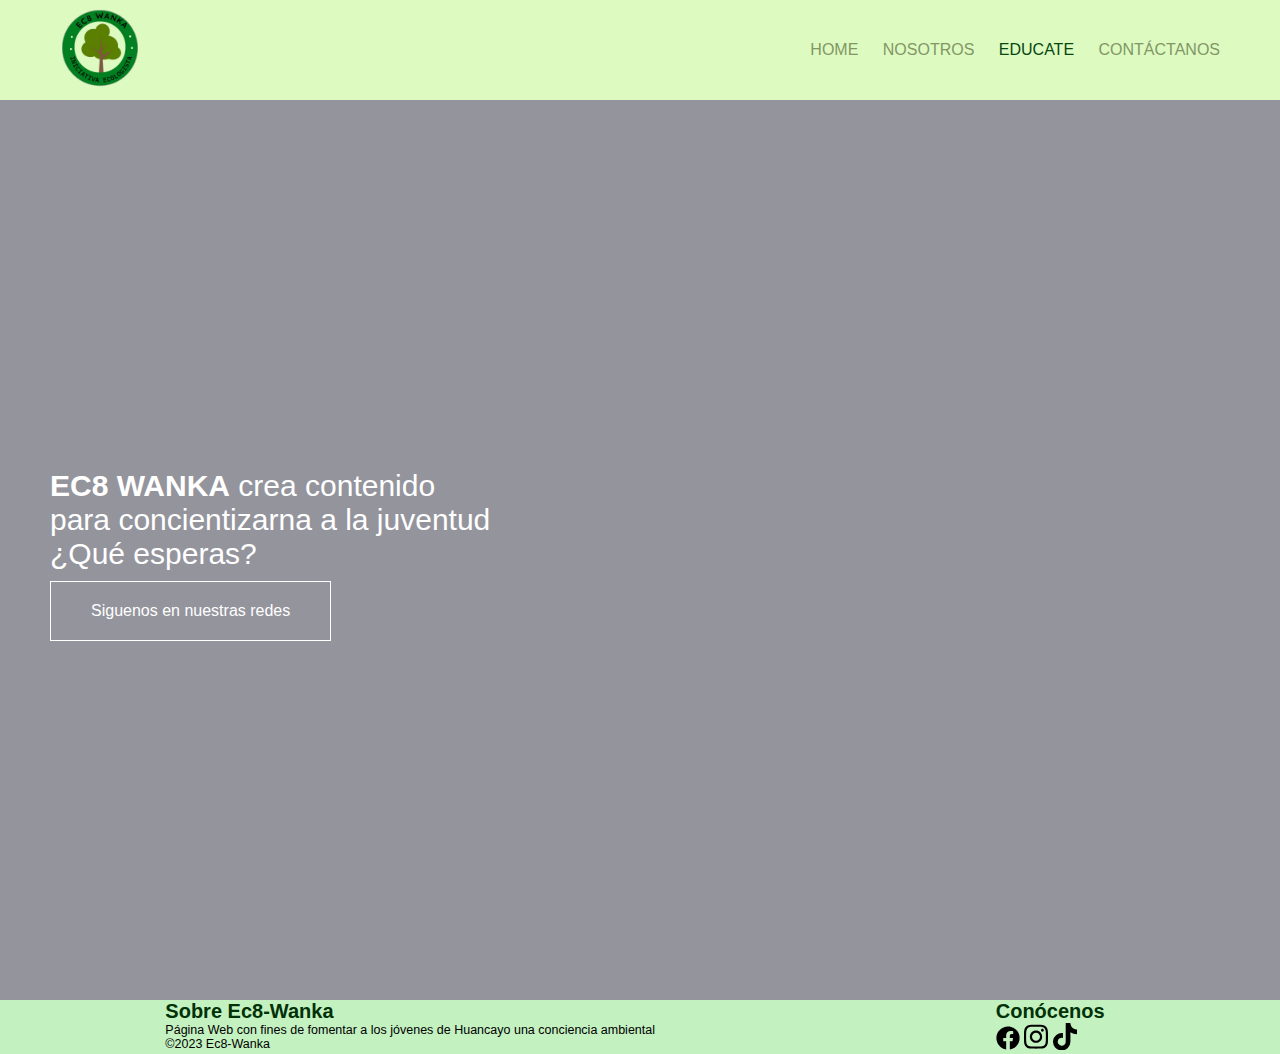
<file: Aprende_con_nosotros.html>
<!DOCTYPE html>
<html lang="en">
<head>
    <meta charset="UTF-8">
    <meta http-equiv="X-UA-Compatible" content="IE=edge">
    <meta name="viewport" content="width=device-width, initial-scale=1.0">
    <title>Educate</title>
    <link rel="stylesheet" href="CSS/Style_Aprende_con_nosotros.css">
    <link rel="shortcut icon" href="Imagenes/logo_ec8_wanka.png" type="png">
</head>
<body>
    <!--Cabecera de la página web-->
    <header>
        <h2 class="contenedor-top-logo__h2">
            <a href="index.html">
                <img src="Imagenes/logo_ec8_wanka.png" width="100px" alt="Logo-cargando">
            </a>
        </h2>

        <input type="checkbox" name="check" id="check">
        <label for="check" class="contenedor-top__input-mostrar-menu">
            &#8801
        </label>

        <nav class="contenedor-top__nav-menu">
            <a id="contenedor_top__a1" href="index.html">Home</a>
            <a id="contenedor_top__a2" href="Nosotros.html">Nosotros</a>
           
            <a id="contenedor_top__a4" href="Aprende_con_nosotros.html">Educate</a>
            
            <a id="contenedor_top__a6" href="Contactanos.html">Contáctanos</a>
            <label for="check" class="contenedor-top__input-esconder-menu">
                &#215
            </label>
        </nav>
    </header>  


    <section id="contenedor-banner-educate__section">
        <div class="contenedor-banner-educate__div">
            <h3><span>EC8 WANKA</span> crea contenido <br> para concientizarna a la juventud <br> ¿Qué esperas?</h3>
            <a href="https://linktr.ee/ec8_wanka" class="boton-salvemos-educate-el-planeta">Siguenos en nuestras redes</a>
        </div>
    </section>

     <!--Pie de la página web-->
     <footer>
        <div class="contenedor-pie-de-pagina">
            <div class="contenedor-pie-de-pagina__div">
                <h3>
                    <span>
                        Sobre Ec8-Wanka
                    </span>
                </h3>
                <p>Página Web con fines de fomentar a los jóvenes de Huancayo una conciencia ambiental
                    <br>
                    ©2023 Ec8-Wanka 
                </p>
            </div>

            <div class="contenedor-pie-de-pagina__div">
                <h3>
                    <span>
                        Conócenos
                    </span>
                </h3>
                <div class="contenedor-redes-sociales__div">
                    <a href="https://www.facebook.com/profile.php?id=100091709454693">
                        <svg width="24px" heigh="24px" xmlns="http://www.w3.org/2000/svg" viewBox="0 0 512 512"><!--! Font Awesome Pro 6.4.0 by @fontawesome - https://fontawesome.com License - https://fontawesome.com/license (Commercial License) Copyright 2023 Fonticons, Inc. --><path d="M504 256C504 119 393 8 256 8S8 119 8 256c0 123.78 90.69 226.38 209.25 245V327.69h-63V256h63v-54.64c0-62.15 37-96.48 93.67-96.48 27.14 0 55.52 4.84 55.52 4.84v61h-31.28c-30.8 0-40.41 19.12-40.41 38.73V256h68.78l-11 71.69h-57.78V501C413.31 482.38 504 379.78 504 256z"/></svg>
                    </a>
                    <a href="https://www.instagram.com/eco_wanka8/">
                        <svg width="24px" heigh="24px" xmlns="http://www.w3.org/2000/svg" viewBox="0 0 448 512"><!--! Font Awesome Pro 6.4.0 by @fontawesome - https://fontawesome.com License - https://fontawesome.com/license (Commercial License) Copyright 2023 Fonticons, Inc. --><path d="M224.1 141c-63.6 0-114.9 51.3-114.9 114.9s51.3 114.9 114.9 114.9S339 319.5 339 255.9 287.7 141 224.1 141zm0 189.6c-41.1 0-74.7-33.5-74.7-74.7s33.5-74.7 74.7-74.7 74.7 33.5 74.7 74.7-33.6 74.7-74.7 74.7zm146.4-194.3c0 14.9-12 26.8-26.8 26.8-14.9 0-26.8-12-26.8-26.8s12-26.8 26.8-26.8 26.8 12 26.8 26.8zm76.1 27.2c-1.7-35.9-9.9-67.7-36.2-93.9-26.2-26.2-58-34.4-93.9-36.2-37-2.1-147.9-2.1-184.9 0-35.8 1.7-67.6 9.9-93.9 36.1s-34.4 58-36.2 93.9c-2.1 37-2.1 147.9 0 184.9 1.7 35.9 9.9 67.7 36.2 93.9s58 34.4 93.9 36.2c37 2.1 147.9 2.1 184.9 0 35.9-1.7 67.7-9.9 93.9-36.2 26.2-26.2 34.4-58 36.2-93.9 2.1-37 2.1-147.8 0-184.8zM398.8 388c-7.8 19.6-22.9 34.7-42.6 42.6-29.5 11.7-99.5 9-132.1 9s-102.7 2.6-132.1-9c-19.6-7.8-34.7-22.9-42.6-42.6-11.7-29.5-9-99.5-9-132.1s-2.6-102.7 9-132.1c7.8-19.6 22.9-34.7 42.6-42.6 29.5-11.7 99.5-9 132.1-9s102.7-2.6 132.1 9c19.6 7.8 34.7 22.9 42.6 42.6 11.7 29.5 9 99.5 9 132.1s2.7 102.7-9 132.1z"/></svg>
                     </a>
                    <a href="https://www.tiktok.com/@joveneshuancayo?_t=8bpjBUDjA85&_r=1">
                        <svg width="24px" heigh="24px" xmlns="http://www.w3.org/2000/svg" viewBox="0 0 448 512"><!--! Font Awesome Pro 6.4.0 by @fontawesome - https://fontawesome.com License - https://fontawesome.com/license (Commercial License) Copyright 2023 Fonticons, Inc. --><path d="M448,209.91a210.06,210.06,0,0,1-122.77-39.25V349.38A162.55,162.55,0,1,1,185,188.31V278.2a74.62,74.62,0,1,0,52.23,71.18V0l88,0a121.18,121.18,0,0,0,1.86,22.17h0A122.18,122.18,0,0,0,381,102.39a121.43,121.43,0,0,0,67,20.14Z"/></svg>
                    </a>
                </div>
            </div>
        </div>    
    </footer> 
</body>
</html>
</file>
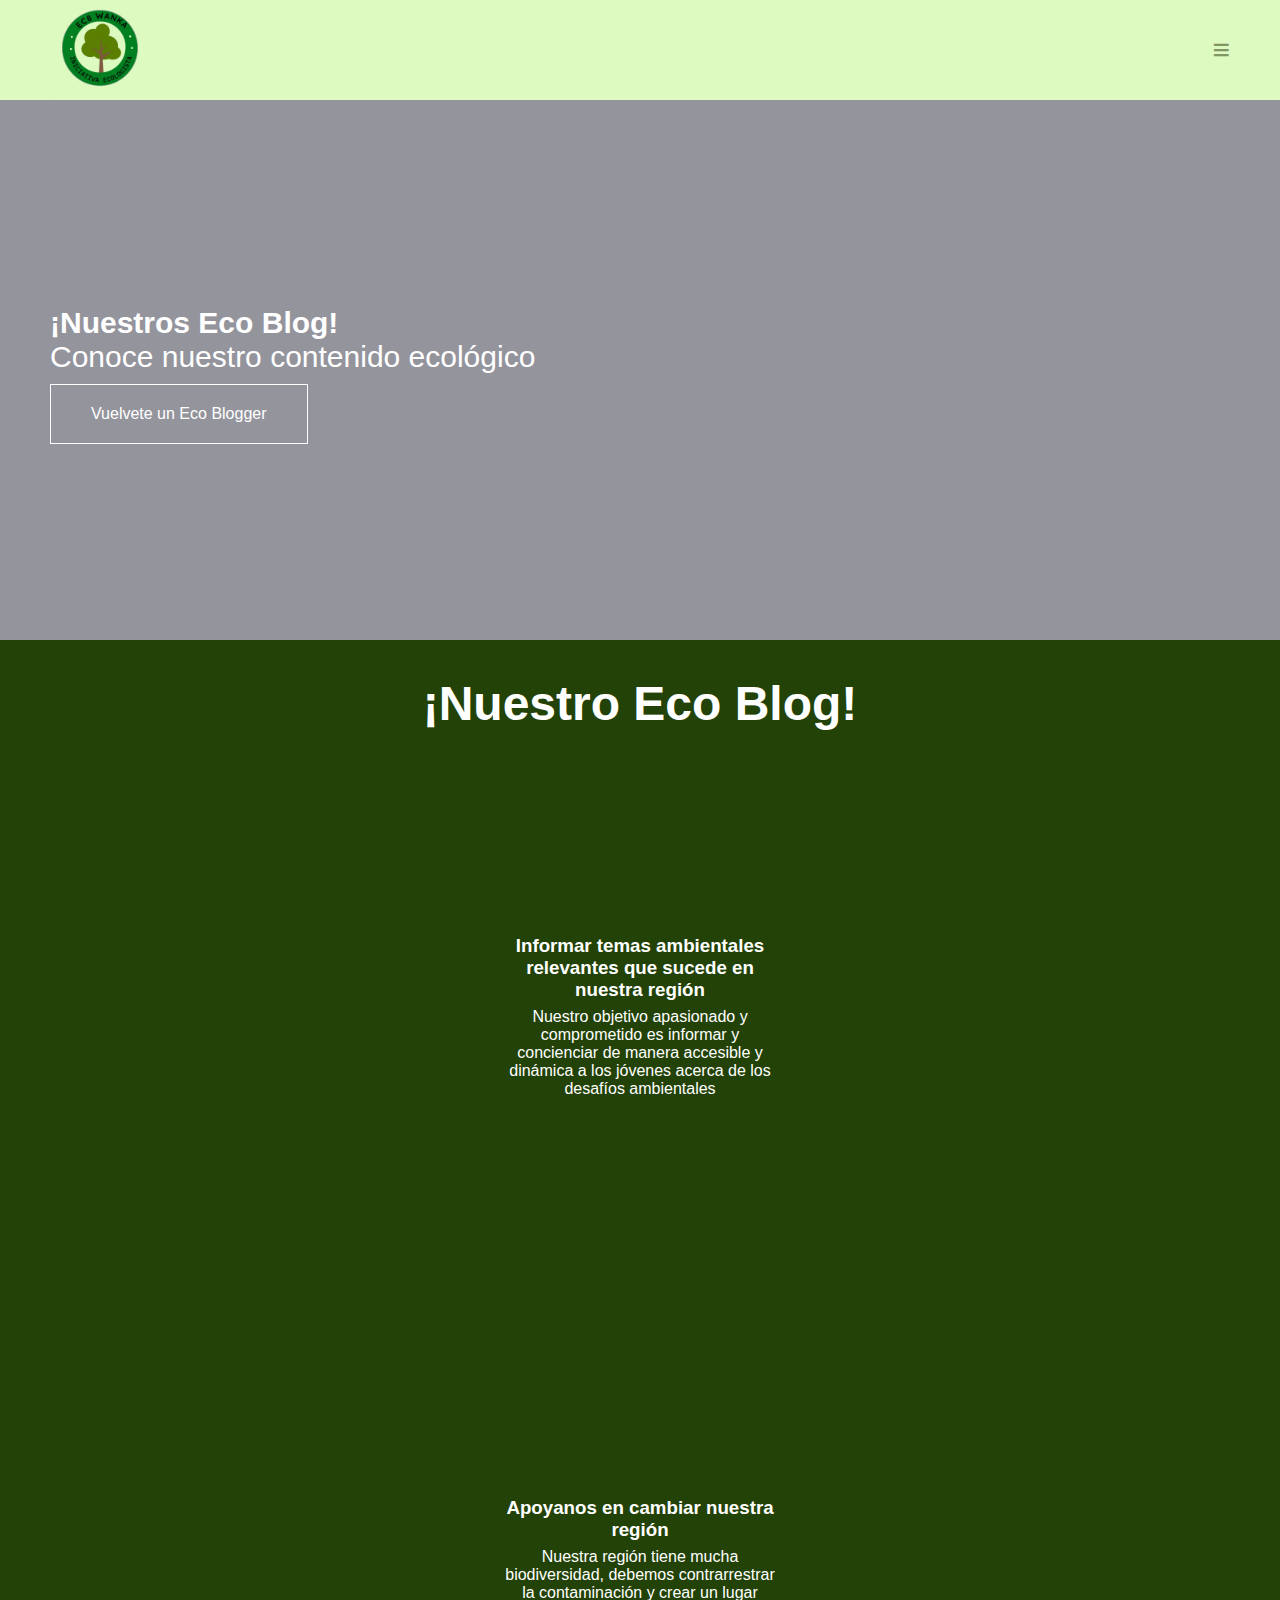
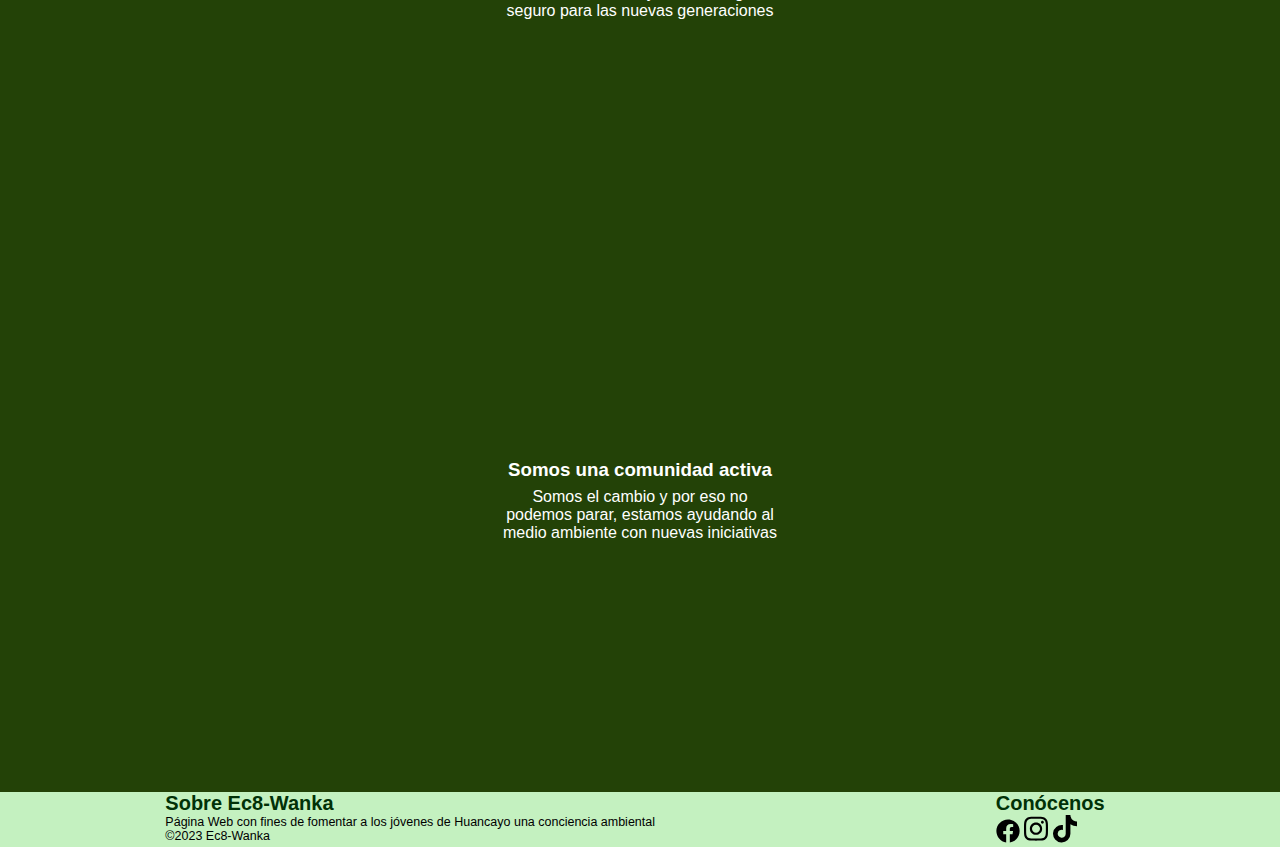
<file: Blog.html>
<!DOCTYPE html>
<html lang="en">
<head>
    <meta charset="UTF-8">
    <meta http-equiv="X-UA-Compatible" content="IE=edge">
    <meta name="viewport" content="width=device-width, initial-scale=1.0">
    <title>Blog</title>
    <link rel="stylesheet" href="CSS/Style_blog.css">
    <link rel="shortcut icon" href="Imagenes/logo_ec8_wanka.png" type="png">
</head>
<body>
    <!--Cabecera de la página web-->
    <header>
        <h2 class="contenedor-top-logo__h2">
            <a href="index.html">
                <img src="Imagenes/logo_ec8_wanka.png" width="100px" alt="Logo-cargando">
            </a>
        </h2>

        <input type="checkbox" name="check" id="check">
        <label for="check" class="contenedor-top__input-mostrar-menu">
            &#8801
        </label>

        <nav class="contenedor-top__nav-menu">
            <a id="contenedor_top__a1" href="index.html">Home</a>
            <a id="contenedor_top__a2" href="Nosotros.html">Nosotros</a>
            
            <a id="contenedor_top__a4" href="Aprende_con_nosotros.html">Educate</a>
            <a id="contenedor_top__a5" href="Blog.html">Blog</a>
            <a id="contenedor_top__a6" href="Contactanos.html">Contáctanos</a>
            <label for="check" class="contenedor-top__input-esconder-menu">
                &#215
            </label>
        </nav>
    </header>  
    

    <!--Cuerpo de la página web-->

    <section id="contenedor-blog__section">
        <div class="contenedor-blog__div">
            <h3><span>¡Nuestros Eco Blog!</span> <br> Conoce nuestro contenido ecológico</h3>
            <a href="https://ec8-wanka.blogspot.com/" class="boton-salvemos-blog-el-planeta">Vuelvete un Eco Blogger</a>
        </div>
    </section>
  
    <section id="contenedor-blog">
        <div class="contain-objetivos-blog__div">
            <h2>¡Nuestro Eco Blog!</h2>
            <div class="contenedor-objetivos-blog-general">
                <div class="contenedor-objetivos-blog__section-carta">
                    <h3>Informar temas ambientales relevantes que sucede en nuestra región</h3>
                    <p>Nuestro objetivo apasionado y comprometido es informar y concienciar de manera accesible y dinámica a los jóvenes acerca de los desafíos ambientales </p>
                    <br>
                    
                </div>
                <div class="contenedor-objetivos-blog__section-carta">
                    <h3>Apoyanos en cambiar nuestra región</h3>
                    <p>Nuestra región tiene mucha biodiversidad, debemos contrarrestrar la contaminación y crear un lugar seguro para las nuevas generaciones</p>
                    <br>
                    
                </div>
                <div class="contenedor-objetivos-blog__section-carta">
                    <h3>Somos una comunidad activa</h3>
                    <p>Somos el cambio y por eso no podemos parar, estamos ayudando al medio ambiente con nuevas iniciativas</p>
                    <br>
                    
                </div>
            </div>
        </div>
    </section>
    
     <!--Pie de la página web-->
     <footer>
        <div class="contenedor-pie-de-pagina">
            <div class="contenedor-pie-de-pagina__div">
                <h3>
                    <span>
                        Sobre Ec8-Wanka
                    </span>
                </h3>
                <p>Página Web con fines de fomentar a los jóvenes de Huancayo una conciencia ambiental
                    <br>
                    ©2023 Ec8-Wanka 
                </p>
            </div>

            <div class="contenedor-pie-de-pagina__div">
                <h3>
                    <span>
                        Conócenos
                    </span>
                </h3>
                <div class="contenedor-redes-sociales__div">
                    <a href="https://www.facebook.com/profile.php?id=100091709454693">
                        <svg width="24px" heigh="24px" xmlns="http://www.w3.org/2000/svg" viewBox="0 0 512 512"><!--! Font Awesome Pro 6.4.0 by @fontawesome - https://fontawesome.com License - https://fontawesome.com/license (Commercial License) Copyright 2023 Fonticons, Inc. --><path d="M504 256C504 119 393 8 256 8S8 119 8 256c0 123.78 90.69 226.38 209.25 245V327.69h-63V256h63v-54.64c0-62.15 37-96.48 93.67-96.48 27.14 0 55.52 4.84 55.52 4.84v61h-31.28c-30.8 0-40.41 19.12-40.41 38.73V256h68.78l-11 71.69h-57.78V501C413.31 482.38 504 379.78 504 256z"/></svg>
                    </a>
                    <a href="https://www.instagram.com/eco_wanka8/">
                        <svg width="24px" heigh="24px" xmlns="http://www.w3.org/2000/svg" viewBox="0 0 448 512"><!--! Font Awesome Pro 6.4.0 by @fontawesome - https://fontawesome.com License - https://fontawesome.com/license (Commercial License) Copyright 2023 Fonticons, Inc. --><path d="M224.1 141c-63.6 0-114.9 51.3-114.9 114.9s51.3 114.9 114.9 114.9S339 319.5 339 255.9 287.7 141 224.1 141zm0 189.6c-41.1 0-74.7-33.5-74.7-74.7s33.5-74.7 74.7-74.7 74.7 33.5 74.7 74.7-33.6 74.7-74.7 74.7zm146.4-194.3c0 14.9-12 26.8-26.8 26.8-14.9 0-26.8-12-26.8-26.8s12-26.8 26.8-26.8 26.8 12 26.8 26.8zm76.1 27.2c-1.7-35.9-9.9-67.7-36.2-93.9-26.2-26.2-58-34.4-93.9-36.2-37-2.1-147.9-2.1-184.9 0-35.8 1.7-67.6 9.9-93.9 36.1s-34.4 58-36.2 93.9c-2.1 37-2.1 147.9 0 184.9 1.7 35.9 9.9 67.7 36.2 93.9s58 34.4 93.9 36.2c37 2.1 147.9 2.1 184.9 0 35.9-1.7 67.7-9.9 93.9-36.2 26.2-26.2 34.4-58 36.2-93.9 2.1-37 2.1-147.8 0-184.8zM398.8 388c-7.8 19.6-22.9 34.7-42.6 42.6-29.5 11.7-99.5 9-132.1 9s-102.7 2.6-132.1-9c-19.6-7.8-34.7-22.9-42.6-42.6-11.7-29.5-9-99.5-9-132.1s-2.6-102.7 9-132.1c7.8-19.6 22.9-34.7 42.6-42.6 29.5-11.7 99.5-9 132.1-9s102.7-2.6 132.1 9c19.6 7.8 34.7 22.9 42.6 42.6 11.7 29.5 9 99.5 9 132.1s2.7 102.7-9 132.1z"/></svg>
                     </a>
                    <a href="https://www.tiktok.com/@joveneshuancayo?_t=8bpjBUDjA85&_r=1">
                        <svg width="24px" heigh="24px" xmlns="http://www.w3.org/2000/svg" viewBox="0 0 448 512"><!--! Font Awesome Pro 6.4.0 by @fontawesome - https://fontawesome.com License - https://fontawesome.com/license (Commercial License) Copyright 2023 Fonticons, Inc. --><path d="M448,209.91a210.06,210.06,0,0,1-122.77-39.25V349.38A162.55,162.55,0,1,1,185,188.31V278.2a74.62,74.62,0,1,0,52.23,71.18V0l88,0a121.18,121.18,0,0,0,1.86,22.17h0A122.18,122.18,0,0,0,381,102.39a121.43,121.43,0,0,0,67,20.14Z"/></svg>
                    </a>
                </div>
            </div>
        </div>    
    </footer> 
</body>
</html>
</file>
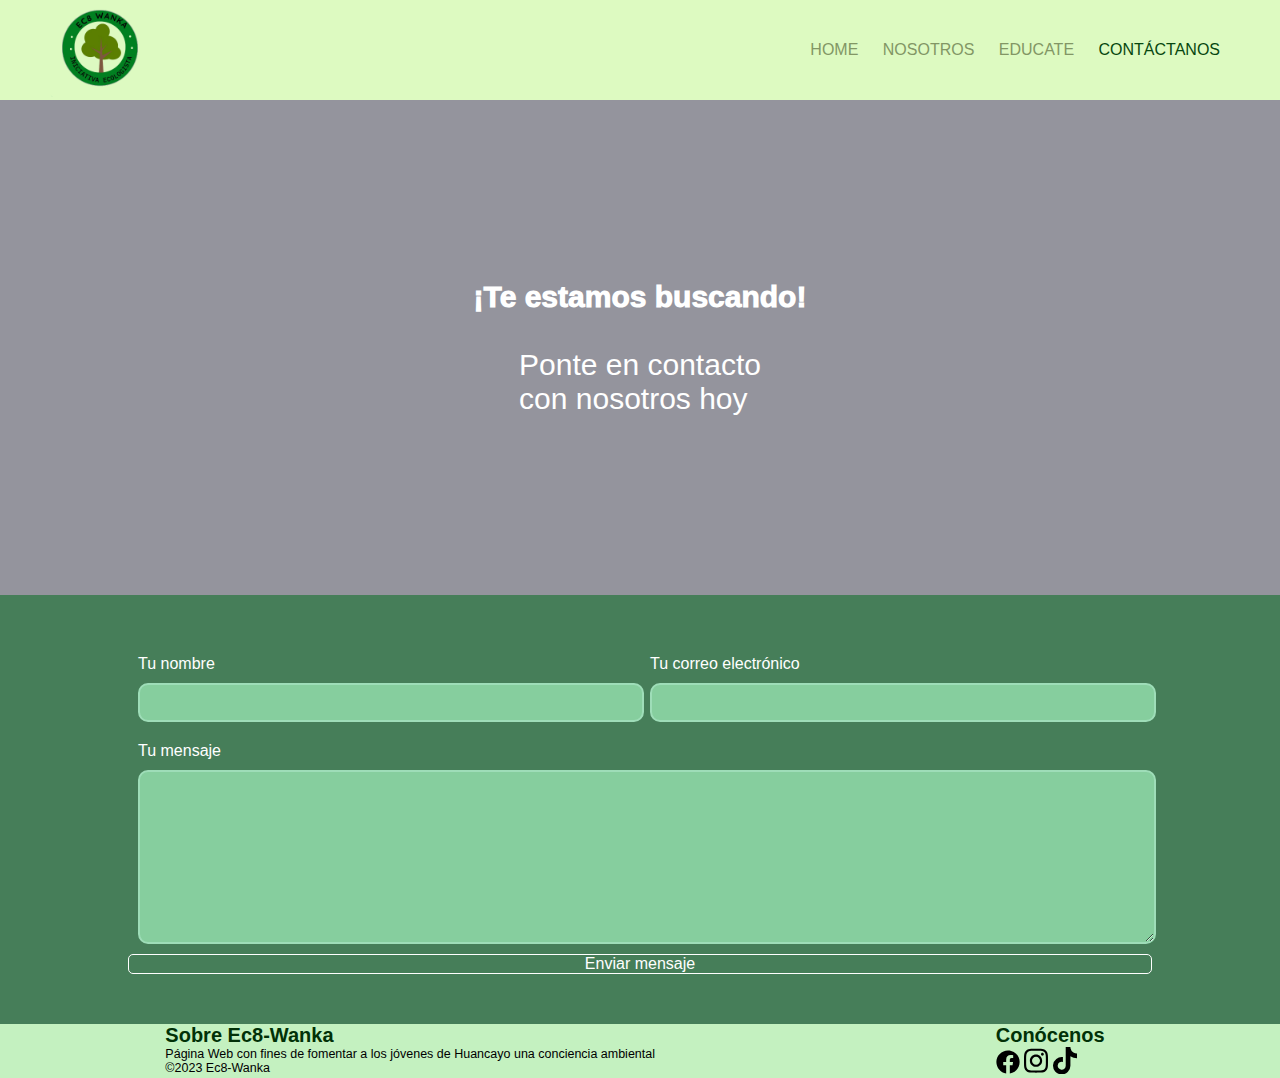
<file: Contactanos.html>
<!DOCTYPE html>
<html lang="en">
<head>
    <meta charset="UTF-8">
    <meta http-equiv="X-UA-Compatible" content="IE=edge">
    <meta name="viewport" content="width=device-width, initial-scale=1.0">
    <title>Contáctanos</title>
    <link rel="stylesheet" href="CSS/Syle_contactanos.css">
    <link rel="shortcut icon" href="Imagenes/logo_ec8_wanka.png" type="png">
</head>
<body>

    
    <!--Cabecera de la página web-->
    <header>
        <h2 class="contenedor-top-logo__h2">
            <a href="index.html">
                <img src="Imagenes/logo_ec8_wanka.png" width="100px" alt="paisaje puente colgando arboles oscuros background images for cards html">
            </a>
        </h2>

        <input type="checkbox" name="check" id="check">
        <label for="check" class="contenedor-top__input-mostrar-menu">
            &#8801
        </label>

        <nav class="contenedor-top__nav-menu">
            <a id="contenedor_top__a1" href="index.html">Home</a>
            <a id="contenedor_top__a2" href="Nosotros.html">Nosotros</a>
            
            <a id="contenedor_top__a4" href="Aprende_con_nosotros.html">Educate</a>
            
            <a id="contenedor_top__a6" href="Contactanos.html">Contáctanos</a>
            <label for="check" class="contenedor-top__input-esconder-menu">
                &#215
            </label>
        </nav>
    </header>   
    
    <section id="contenedor-banner-contacto__section">
        <div class="contenedor-banner-contacto__div">
            <h3><span>¡Te estamos buscando!</span><br> Ponte en contacto<br> con nosotros hoy</h3>
        </div>
    </section>

    <section id="contenedor-formulario-contacto">
        <form action="https://formsubmit.co/yfaviusam@gmail.com" method="post">
            <div class="contenedor-formulario-contacto-datos">
                <div class="contenedor-formulario-contacto-nombre">
                    <label for="nombre">Tu nombre</label>
                    <input type="text" name="nombre" id="nombre">
                </div>
                <div class="email">
                    <label for="email">Tu correo electrónico</label>
                    <input type="email" name="email" id="email">
                </div>
            </div>   
            <div class="mensaje">
                <label for="mensaje">Tu mensaje</label>
                <textarea name="mensaje" id="mensaje" cols="30" rows="10"></textarea>
            </div>
            <div class="contenedor-banner-contacto-boton">
                <a href="" class="contenedor-banner-contacto-boton__a">Enviar mensaje</a>
            </div>
        </form>

    </section>



     <!--Pie de la página web-->
     <footer>
        <div class="contenedor-pie-de-pagina">
            <div class="contenedor-pie-de-pagina__div">
                <h3>
                    <span>
                        Sobre Ec8-Wanka
                    </span>
                </h3>
                <p>Página Web con fines de fomentar a los jóvenes de Huancayo una conciencia ambiental
                    <br>
                    ©2023 Ec8-Wanka 
                </p>
            </div>

            <div class="contenedor-pie-de-pagina__div">
                <h3>
                    <span>
                        Conócenos
                    </span>
                </h3>
                <div class="contenedor-redes-sociales__div">
                    <a href="https://www.facebook.com/profile.php?id=100091709454693">
                        <svg width="24px" heigh="24px" xmlns="http://www.w3.org/2000/svg" viewBox="0 0 512 512"><!--! Font Awesome Pro 6.4.0 by @fontawesome - https://fontawesome.com License - https://fontawesome.com/license (Commercial License) Copyright 2023 Fonticons, Inc. --><path d="M504 256C504 119 393 8 256 8S8 119 8 256c0 123.78 90.69 226.38 209.25 245V327.69h-63V256h63v-54.64c0-62.15 37-96.48 93.67-96.48 27.14 0 55.52 4.84 55.52 4.84v61h-31.28c-30.8 0-40.41 19.12-40.41 38.73V256h68.78l-11 71.69h-57.78V501C413.31 482.38 504 379.78 504 256z"/></svg>
                    </a>
                    <a href="https://www.instagram.com/eco_wanka8/">
                        <svg width="24px" heigh="24px" xmlns="http://www.w3.org/2000/svg" viewBox="0 0 448 512"><!--! Font Awesome Pro 6.4.0 by @fontawesome - https://fontawesome.com License - https://fontawesome.com/license (Commercial License) Copyright 2023 Fonticons, Inc. --><path d="M224.1 141c-63.6 0-114.9 51.3-114.9 114.9s51.3 114.9 114.9 114.9S339 319.5 339 255.9 287.7 141 224.1 141zm0 189.6c-41.1 0-74.7-33.5-74.7-74.7s33.5-74.7 74.7-74.7 74.7 33.5 74.7 74.7-33.6 74.7-74.7 74.7zm146.4-194.3c0 14.9-12 26.8-26.8 26.8-14.9 0-26.8-12-26.8-26.8s12-26.8 26.8-26.8 26.8 12 26.8 26.8zm76.1 27.2c-1.7-35.9-9.9-67.7-36.2-93.9-26.2-26.2-58-34.4-93.9-36.2-37-2.1-147.9-2.1-184.9 0-35.8 1.7-67.6 9.9-93.9 36.1s-34.4 58-36.2 93.9c-2.1 37-2.1 147.9 0 184.9 1.7 35.9 9.9 67.7 36.2 93.9s58 34.4 93.9 36.2c37 2.1 147.9 2.1 184.9 0 35.9-1.7 67.7-9.9 93.9-36.2 26.2-26.2 34.4-58 36.2-93.9 2.1-37 2.1-147.8 0-184.8zM398.8 388c-7.8 19.6-22.9 34.7-42.6 42.6-29.5 11.7-99.5 9-132.1 9s-102.7 2.6-132.1-9c-19.6-7.8-34.7-22.9-42.6-42.6-11.7-29.5-9-99.5-9-132.1s-2.6-102.7 9-132.1c7.8-19.6 22.9-34.7 42.6-42.6 29.5-11.7 99.5-9 132.1-9s102.7-2.6 132.1 9c19.6 7.8 34.7 22.9 42.6 42.6 11.7 29.5 9 99.5 9 132.1s2.7 102.7-9 132.1z"/></svg>
                     </a>
                    <a href="https://www.tiktok.com/@joveneshuancayo?_t=8bpjBUDjA85&_r=1">
                        <svg width="24px" heigh="24px" xmlns="http://www.w3.org/2000/svg" viewBox="0 0 448 512"><!--! Font Awesome Pro 6.4.0 by @fontawesome - https://fontawesome.com License - https://fontawesome.com/license (Commercial License) Copyright 2023 Fonticons, Inc. --><path d="M448,209.91a210.06,210.06,0,0,1-122.77-39.25V349.38A162.55,162.55,0,1,1,185,188.31V278.2a74.62,74.62,0,1,0,52.23,71.18V0l88,0a121.18,121.18,0,0,0,1.86,22.17h0A122.18,122.18,0,0,0,381,102.39a121.43,121.43,0,0,0,67,20.14Z"/></svg>
                    </a>
                </div>
            </div>
        </div>    
    </footer> 
</body>
</html>
</file>
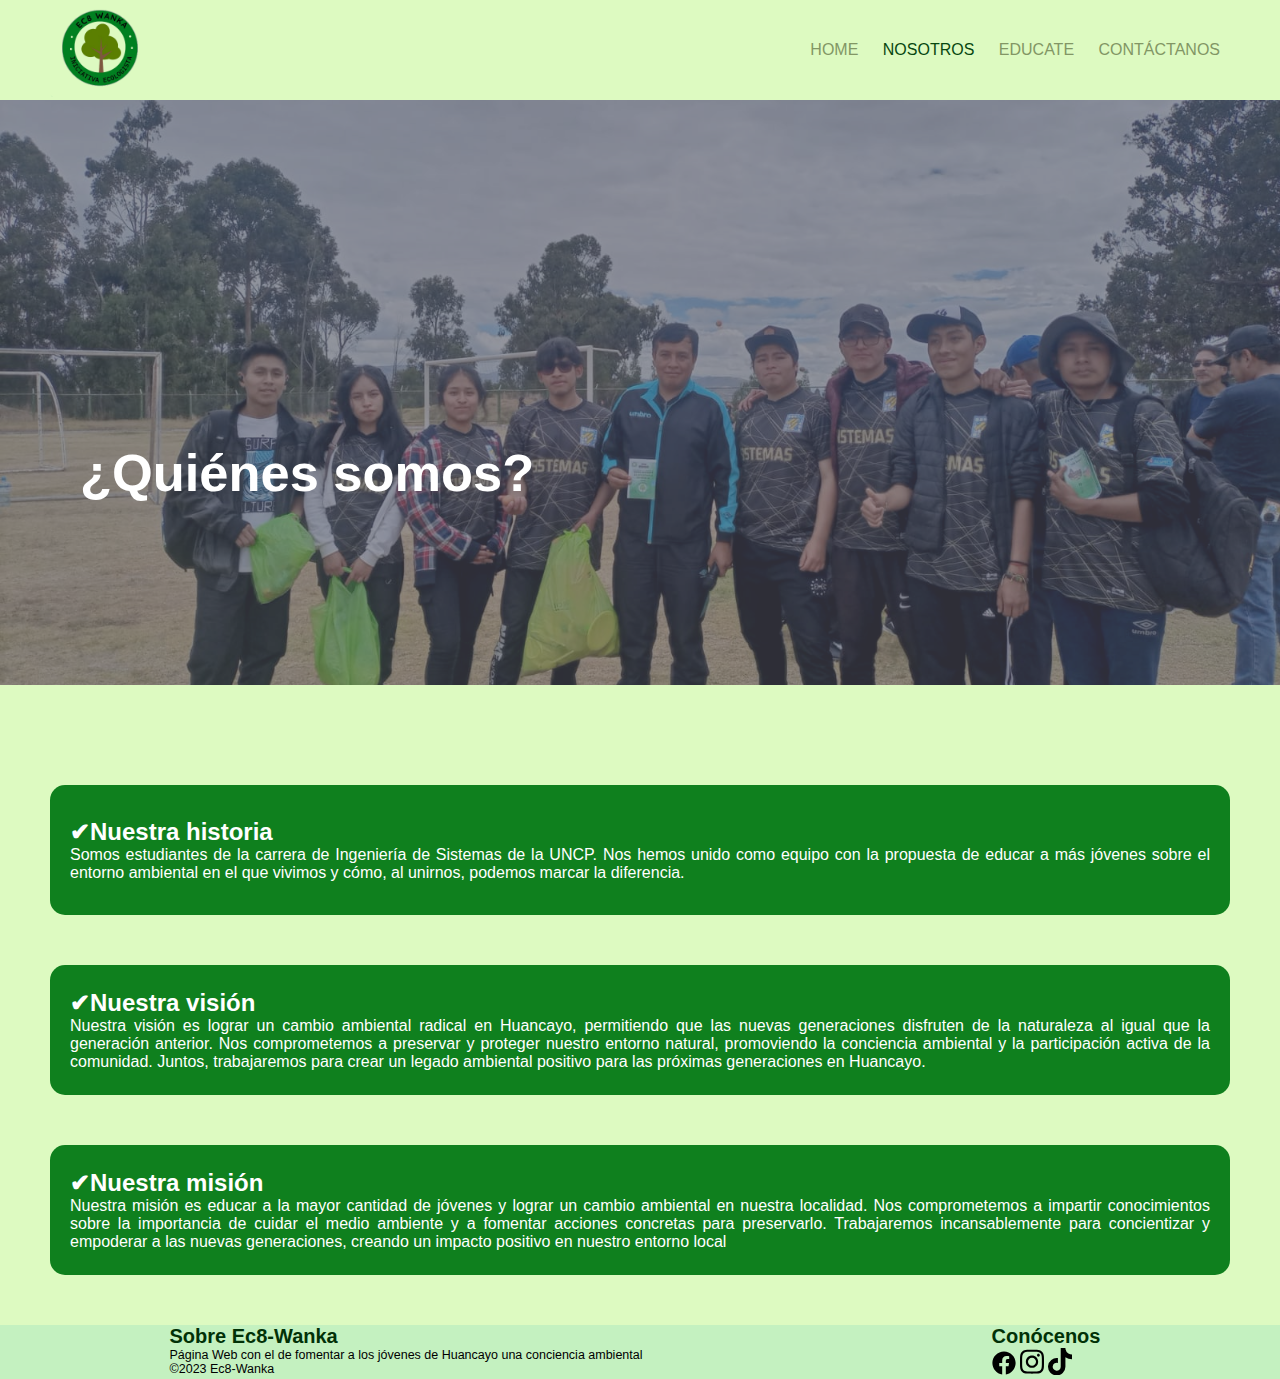
<file: Nosotros.html>
<!DOCTYPE html>
<html lang="en">
<head>
    <meta charset="UTF-8">
    <meta http-equiv="X-UA-Compatible" content="IE=edge">
    <meta name="viewport" content="width=device-width, initial-scale=1.0">
    <link rel="stylesheet" href="CSS/Style_nosotros.css">
    <title>Nosotros</title>
    <link rel="stylesheet" href="CSS/Style_nosotros.css">
    <link rel="shortcut icon" href="Imagenes/logo_ec8_wanka.png" type="png">
</head>
<body>
<!--Cabecera de la página web-->
    <header>
        <h2 class="contenedor-top-logo__h2">
            <a href="index.html">
                <img src="Imagenes/logo_ec8_wanka.png" width="100px" alt="Logo-cargando">
            </a>
        </h2>

        <input type="checkbox" name="check" id="check">
        <label for="check" class="contenedor-top__input-mostrar-menu">
            &#8801
        </label>

        <nav class="contenedor-top__nav-menu">
            <a id="contenedor_top__a1" href="index.html">Home</a>
             <a id="contenedor_top__a2" href="Nosotros.html">Nosotros</a>
            
            <a id="contenedor_top__a4" href="Aprende_con_nosotros.html">Educate</a>
            
            <a id="contenedor_top__a6" href="Contactanos.html">Contáctanos</a>
            <label for="check" class="contenedor-top__input-esconder-menu">
                &#215
            </label>
        </nav>
    </header>  


    <section id="contenedor-nosotros__section">
        <div class="contenedor-nosotros__div">
            <h3><span>¿Quiénes somos?</span></h3>
        </div>
    </section>

    <section id="contenedor-quienes-somos__section"> 
        <div class="contain-quienes-somos__div">

                <div class="contenedor-quienes-somos-general">
                    <div class="contenedor-quienes-somos__section-carta">
                        <h2>✔Nuestra historia</h2>
                        <p>Somos estudiantes de la carrera de Ingeniería de Sistemas de la UNCP. Nos hemos unido como equipo con la propuesta de educar a más jóvenes sobre el entorno ambiental en el que vivimos y cómo, al unirnos, podemos marcar la diferencia. </p>
                    </div>

                    <div class="contenedor-quienes-somos__section-carta">
                        <h2>✔Nuestra visión</h2>
                        <p>Nuestra visión es lograr un cambio ambiental radical en Huancayo, permitiendo que las nuevas generaciones disfruten de la naturaleza al igual que la generación anterior. Nos comprometemos a preservar y proteger nuestro entorno natural, promoviendo la conciencia ambiental y la participación activa de la comunidad. Juntos, trabajaremos para crear un legado ambiental positivo para las próximas generaciones en Huancayo.</p>
                    </div>

                    <div class="contenedor-quienes-somos__section-carta">
                        <h2>✔Nuestra misión</h2>
                        <p>Nuestra misión es educar a la mayor cantidad de jóvenes y lograr un cambio ambiental en nuestra localidad. Nos comprometemos a impartir conocimientos sobre la importancia de cuidar el medio ambiente y a fomentar acciones concretas para preservarlo. Trabajaremos incansablemente para concientizar y empoderar a las nuevas generaciones, creando un impacto positivo en nuestro entorno local</p>
                    </div>
                </div>
        </div>
    </section>

    

<!-- 
    <div>
        <div>
            <h2>Nuestra historia</h2>
            <p>Lorem ipsum dolor sit amet, consectetur adipisicing elit. Corrupti amet, voluptatem incidunt, illum deleniti enim exercitationem veniam ipsam sapiente perspiciatis temporibus, illo magnam recusandae repudiandae? Neque numquam itaque deserunt culpa?</p>
            <img src="" alt="Imagen-predeterminada">
        </div>

        <div>
            <h2>Nuestra razón de ser</h2>
            <p>Lorem ipsum dolor sit amet, consectetur adipisicing elit. Corrupti amet, voluptatem incidunt, illum deleniti enim exercitationem veniam ipsam sapiente perspiciatis temporibus, illo magnam recusandae repudiandae? Neque numquam itaque deserunt culpa?</p>
            <img src="" alt="Imagen-predeterminada">
        </div>

        <div>
            <h2>Nuestra misión</h2>
            <p>Lorem ipsum dolor sit amet, consectetur adipisicing elit. Corrupti amet, voluptatem incidunt, illum deleniti enim exercitationem veniam ipsam sapiente perspiciatis temporibus, illo magnam recusandae repudiandae? Neque numquam itaque deserunt culpa?</p>
            <img src="" alt="Imagen-predeterminada">
        </div>

        <div>
            <h2>Nuestra visión</h2>
            <p>Lorem ipsum dolor sit amet, consectetur adipisicing elit. Corrupti amet, voluptatem incidunt, illum deleniti enim exercitationem veniam ipsam sapiente perspiciatis temporibus, illo magnam recusandae repudiandae? Neque numquam itaque deserunt culpa?</p>
            <img src="" alt="Imagen-predeterminada">
        </div>
    </div>
--> 
<!--Pie de la página web
    <footer>
        <section>
            <div>titulo 1</div>
            <div>contenido 1</div>
        </section>

        <section>
            <div>titulo 2</div>
            <div>
                <a href="">Facebook</a><a href="">Instagram</a><a href="">Tik Tok</a>
            </div>
        </section>

        <section>
            <div>Contactanos</div>
            <div>contenido 3</div>
        </section>
    </footer> 
-->
    <footer>
        <div class="contenedor-pie-de-pagina">
            <div class="contenedor-pie-de-pagina__div">
                <h3>
                    <span>
                        Sobre Ec8-Wanka
                    </span>
                </h3>
                <p>Página Web con el de fomentar a los jóvenes de Huancayo una conciencia ambiental
                    <br>
                    ©2023 Ec8-Wanka 
                </p>
            </div>

            <div class="contenedor-pie-de-pagina__div">
                <h3>
                    <span>
                        Conócenos
                    </span>
                </h3>
                <div class="contenedor-redes-sociales__div">
                    <a href="https://www.facebook.com/profile.php?id=100091709454693">
                        <svg width="24px" heigh="24px" xmlns="http://www.w3.org/2000/svg" viewBox="0 0 512 512"><!--! Font Awesome Pro 6.4.0 by @fontawesome - https://fontawesome.com License - https://fontawesome.com/license (Commercial License) Copyright 2023 Fonticons, Inc. --><path d="M504 256C504 119 393 8 256 8S8 119 8 256c0 123.78 90.69 226.38 209.25 245V327.69h-63V256h63v-54.64c0-62.15 37-96.48 93.67-96.48 27.14 0 55.52 4.84 55.52 4.84v61h-31.28c-30.8 0-40.41 19.12-40.41 38.73V256h68.78l-11 71.69h-57.78V501C413.31 482.38 504 379.78 504 256z"/></svg>
                    </a>
                    <a href="https://www.instagram.com/eco_wanka8/">
                        <svg width="24px" heigh="24px" xmlns="http://www.w3.org/2000/svg" viewBox="0 0 448 512"><!--! Font Awesome Pro 6.4.0 by @fontawesome - https://fontawesome.com License - https://fontawesome.com/license (Commercial License) Copyright 2023 Fonticons, Inc. --><path d="M224.1 141c-63.6 0-114.9 51.3-114.9 114.9s51.3 114.9 114.9 114.9S339 319.5 339 255.9 287.7 141 224.1 141zm0 189.6c-41.1 0-74.7-33.5-74.7-74.7s33.5-74.7 74.7-74.7 74.7 33.5 74.7 74.7-33.6 74.7-74.7 74.7zm146.4-194.3c0 14.9-12 26.8-26.8 26.8-14.9 0-26.8-12-26.8-26.8s12-26.8 26.8-26.8 26.8 12 26.8 26.8zm76.1 27.2c-1.7-35.9-9.9-67.7-36.2-93.9-26.2-26.2-58-34.4-93.9-36.2-37-2.1-147.9-2.1-184.9 0-35.8 1.7-67.6 9.9-93.9 36.1s-34.4 58-36.2 93.9c-2.1 37-2.1 147.9 0 184.9 1.7 35.9 9.9 67.7 36.2 93.9s58 34.4 93.9 36.2c37 2.1 147.9 2.1 184.9 0 35.9-1.7 67.7-9.9 93.9-36.2 26.2-26.2 34.4-58 36.2-93.9 2.1-37 2.1-147.8 0-184.8zM398.8 388c-7.8 19.6-22.9 34.7-42.6 42.6-29.5 11.7-99.5 9-132.1 9s-102.7 2.6-132.1-9c-19.6-7.8-34.7-22.9-42.6-42.6-11.7-29.5-9-99.5-9-132.1s-2.6-102.7 9-132.1c7.8-19.6 22.9-34.7 42.6-42.6 29.5-11.7 99.5-9 132.1-9s102.7-2.6 132.1 9c19.6 7.8 34.7 22.9 42.6 42.6 11.7 29.5 9 99.5 9 132.1s2.7 102.7-9 132.1z"/></svg>
                    </a>
                    <a href="https://www.tiktok.com/@joveneshuancayo?_t=8bpjBUDjA85&_r=1">
                        <svg width="24px" heigh="24px" xmlns="http://www.w3.org/2000/svg" viewBox="0 0 448 512"><!--! Font Awesome Pro 6.4.0 by @fontawesome - https://fontawesome.com License - https://fontawesome.com/license (Commercial License) Copyright 2023 Fonticons, Inc. --><path d="M448,209.91a210.06,210.06,0,0,1-122.77-39.25V349.38A162.55,162.55,0,1,1,185,188.31V278.2a74.62,74.62,0,1,0,52.23,71.18V0l88,0a121.18,121.18,0,0,0,1.86,22.17h0A122.18,122.18,0,0,0,381,102.39a121.43,121.43,0,0,0,67,20.14Z"/></svg>
                    </a>
                </div>
            </div>
        </div>    
    </footer> 
</body>
</html>
</file>
<file: CSS/Style_Aprende_con_nosotros.css>
*{
    margin: 0;
    padding: 0;
    font-family: Verdana, Geneva, Tahoma, sans-serif;
}

/*header*/
header{
    height: 100px;
    background-color: rgb(221, 250, 193);
    padding: 0 50px;
    color: #fff;
    display: flex;
    justify-content: space-between;
    align-items: center;
}

a{
    text-decoration: none;
    cursor:pointer
}

#contenedor_top__a4{
    color: rgb(7, 71, 16);
}

.contenedor-top__nav-menu a{
    color: rgb(130, 150, 101);
    text-transform: uppercase;
    padding: 0 10px;
    transition: 0.4s;
}

.contenedor-top__input-mostrar-menu,
.contenedor-top__input-esconder-menu{
    font-size: 30px;
    cursor: pointer;
    display: none;
    transition: 0.4s;
}

.contenedor-top__input-mostrar-menu{
   order:1;
}

.contenedor-top__nav-menu a:hover,
.contenedor-top__input-mostrar-menu:hover,
.contenedor-top__input-esconder-menu:hover{
    color: rgb(7, 71, 16);
}

#check{
    display: none;
}

/*RESPONSIVE*/

@media(max-width:768px){
   .contenedor-top__input-mostrar-menu,
   .contenedor-top__input-esconder-menu{
        display: block;
        color: rgb(130, 150, 101);
   }

   .contenedor-top__nav-menu{
        position: fixed;
        width: 100%;
        height: 100vh;
        background-color: rgb(221, 250, 193);
        right: -100%; 
        top:0;
        text-align: center;
        padding: 100px 0px;
        z-index: 100;
        transition: 0.8s;
   }

   .contenedor-top__input-esconder-menu a{
        display: block;
        padding: 20px;    
   }

   .contenedor-top__input-esconder-menu{
        position: absolute;
        top: 40px;
        right: 40px; 
   }

   #check:checked ~ .contenedor-top__nav-menu {
        right:0;
   }
}

/*Cuerpo*/
#contenedor-banner-educate__section{
    padding: 0 50px;
    background-image: url(https://images.unsplash.com/35/SRkdurVYQFSFkMyHVwSu_spinnenweb-9536.jpg?ixlib=rb-4.0.3&ixid=MnwxMjA3fDB8MHxwaG90by1wYWdlfHx8fGVufDB8fHx8&auto=format&fit=crop&w=1470&q=80);
    height: 100vh;
    background-size: cover;
    background-position: center center;
}

#contenedor-banner-educate__section::before{
    content: "";
    background: rgba(77, 77, 92, 0.6);
    position:absolute;
    width: 100%;
    height: 100vh;
    left:0;
}

.contenedor-banner-educate__div {
    position: relative;
    color: #fff;
    height: 100%;
    display: flex;
    flex-direction: column;
    justify-content: center;

}

.contenedor-banner-educate__div h3{
    font-size: 30px;
    font-weight: 400;
    padding: 10px 0px;
}

.contenedor-banner-educate__div h3 span{
    font-weight: 600;
}

.boton-salvemos-educate-el-planeta{
    text-decoration: none;
    color: #fff;
    border: 1px solid #fff;
    padding: 20px 40px;
    align-self: baseline;
    transition: all 0.4s;
}

.boton-salvemos-educate-el-planeta:hover{
    background-color:rgb(7, 71, 16);
}


/*footer*/

footer{
    background-color: rgb(196, 241, 192);
}

.contenedor-pie-de-pagina__div p{
    font-size: 12.5px;
}

.contenedor-pie-de-pagina{
    display: flex;
    align-content: space-between;
    justify-content: space-around;
}

.contenedor-pie-de-pagina div{
    margin-right: 10px;
}

.contenedor-pie-de-pagina span{
    text-align: center;
    justify-content: center;
    color: rgb(1, 49, 7);
    font-size: 20px;
}
</file>
<file: CSS/Style_blog.css>
*{
    margin: 0;
    padding: 0;
    font-family: Verdana, Geneva, Tahoma, sans-serif;
}

/*header*/
header{
    height: 100px;
    background-color: rgb(221, 250, 193);
    padding: 0 50px;
    color: #fff;
    display: flex;
    justify-content: space-between;
    align-items: center;
}

a{
    text-decoration: none;
    cursor:pointer
}

#contenedor_top__a5{
    color: rgb(7, 71, 16);
}

.contenedor-top__nav-menu a{
    color: rgb(130, 150, 101);
    text-transform: uppercase;
    padding: 0 10px;
    transition: 0.4s;
}

.contenedor-top__input-mostrar-menu,
.contenedor-top__input-esconder-menu{
    font-size: 30px;
    cursor: pointer;
    display: none;
    transition: 0.4s;
}

.contenedor-top__input-mostrar-menu{
   order:1;
}

.contenedor-top__nav-menu a:hover,
.contenedor-top__input-mostrar-menu:hover,
.contenedor-top__input-esconder-menu:hover{
    color: rgb(7, 71, 16);
}

#check{
    display: none;
}

/*RESPONSIVE*/

@media(max-width:1280px){
   .contenedor-top__input-mostrar-menu,
   .contenedor-top__input-esconder-menu{
        display: block;
        color: rgb(130, 150, 101);
   }

   .contenedor-top__nav-menu{
        position: fixed;
        width: 100%;
        height: 100vh;
        background-color: rgb(221, 250, 193);
        right: -100%; 
        top:0;
        text-align: center;
        padding: 100px 0px;
        z-index: 100;
        transition: 0.8s;
   }

   .contenedor-top__input-esconder-menu a{
        display: block;
        padding: 20px;    
   }

   .contenedor-top__input-esconder-menu{
        position: absolute;
        top: 40px;
        right: 40px; 
   }

   #check:checked ~ .contenedor-top__nav-menu {
        right:0;
   }

   #contenedor-blog .contain-objetivos-blog__div{
    padding: 15px 12px;
    }

    #contenedor-blog .contenedor-objetivos-blog__section-carta{
        height: 50vh;
        width: 31vh;
    }

    
    
}

/*Banner*/
#contenedor-blog__section{
    padding: 0 50px;
    background-image: url(https://images.unsplash.com/photo-1584607610127-814732960d69?ixlib=rb-4.0.3&ixid=MnwxMjA3fDB8MHxwaG90by1wYWdlfHx8fGVufDB8fHx8&auto=format&fit=crop&w=1470&q=80);
    height: 60vh;
    background-size: cover;
    background-position: center center;
}

#contenedor-blog__section::before{
    content: "";
    background: rgba(77, 77, 92, 0.6);
    position:absolute;
    width: 100%;
    height: 60vh;
    left:0;
}

.contenedor-blog__div {
    position: relative;
    color: #fff;
    height: 100%;
    display: flex;
    flex-direction: column;
    justify-content: center;

}

.contenedor-blog__div h3{
    font-size: 30px;
    font-weight: 400;
    padding: 10px 0px;
}

.contenedor-blog__div h3 span{
    font-weight: 600;
}

.boton-salvemos-blog-el-planeta{
    text-decoration: none;
    color: #fff;
    border: 1px solid #fff;
    padding: 20px 40px;
    align-self: baseline;
    transition: all 0.4s;
}

.boton-salvemos-blog-el-planeta:hover{
    background-color:rgb(7, 71, 16);
}

/*Cuerpo del blog*/

#contenedor-blog {
    background-color: rgb(35, 66, 7);
    color: #ffffff;
    text-align: center;
}

#contenedor-blog .contain-objetivos-blog__div{
    padding: 6px 47px;
}

#contenedor-blog h2{
    margin-top: 0;
    margin-bottom: 2.5%;
    padding-top: 2.5%;
    font-size: 3em;
}

#contenedor-blog p{
    display: block;
    margin-top: 2.5%;
    
}

#contenedor-blog .contenedor-objetivos-blog__section-carta{
    display: flex;
    text-align: center;
    background-size: cover;
    background-position: center center;
    padding: 40px;
    margin-right: 700px;
    margin: 12px;
    border-radius: 15px;
    flex-direction: column;
    flex-wrap: nowrap;
    align-content: stretch;
    justify-content: center;
    align-items: center;
    margin-left: auto;
    margin-right: auto;
}

.contenedor-objetivos-blog__section-carta h3{
    padding-top: 0%;
}


.contenedor-objetivos-blog__section-carta:first-child{
    background-image: url(https://images.unsplash.com/photo-1557600287-790c8422bcc2?ixlib=rb-4.0.3&ixid=MnwxMjA3fDB8MHxwaG90by1wYWdlfHx8fGVufDB8fHx8&auto=format&fit=crop&w=1074&q=80);
    height: 10vh;
}

.contenedor-objetivos-blog__section-carta:nth-child(2){
    background-image: url(https://images.unsplash.com/photo-1476231682828-37e571bc172f?ixlib=rb-4.0.3&ixid=MnwxMjA3fDB8MHxwaG90by1wYWdlfHx8fGVufDB8fHx8&auto=format&fit=crop&w=1074&q=80);
    height: 10vh;
   
}

.contenedor-objetivos-blog__section-carta:nth-child(3){
    background-image: url(https://images.unsplash.com/photo-1542642839-83adadcbe645?ixlib=rb-4.0.3&ixid=MnwxMjA3fDB8MHxwaG90by1wYWdlfHx8fGVufDB8fHx8&auto=format&fit=crop&w=1622&q=80);
    height: 10vh;
}

#contenedor-blog a{
    margin-top: 300px;
    height: 50px;
    border-radius: 10px;
    color: rgb(4, 116, 19);
    background-color: rgb(196, 241, 192);
    border-color: rgb(130, 150, 101);
    font-size: 30px;
}

#contenedor-blog a:hover{
    color: rgb(1, 31, 5);
    background-color: rgb(146, 190, 79);
}


/*footer*/

footer{
    background-color: rgb(196, 241, 192);
}

.contenedor-pie-de-pagina__div p{
    font-size: 12.5px;
}

.contenedor-pie-de-pagina{
    display: flex;
    align-content: space-between;
    justify-content: space-around;
}

.contenedor-pie-de-pagina div{
    margin-right: 10px;
}

.contenedor-pie-de-pagina span{
    text-align: center;
    justify-content: center;
    color: rgb(1, 49, 7);
    font-size: 20px;
}
</file>
<file: CSS/Syle_contactanos.css>
*{
    margin: 0;
    padding: 0;
    font-family: Verdana, Geneva, Tahoma, sans-serif;
}

/*header*/
header{
    height: 100px;
    background-color: rgb(221, 250, 193);
    padding: 0 50px;
    color: #fff;
    display: flex;
    justify-content: space-between;
    align-items: center;
}

a{
    text-decoration: none;
    cursor:pointer
}

#contenedor_top__a6{
    color: rgb(7, 71, 16);
}

.contenedor-top__nav-menu a{
    color: rgb(130, 150, 101);
    text-transform: uppercase;
    padding: 0 10px;
    transition: 0.4s;
}

.contenedor-top__input-mostrar-menu,
.contenedor-top__input-esconder-menu{
    font-size: 30px;
    cursor: pointer;
    display: none;
    transition: 0.4s;
}

.contenedor-top__input-mostrar-menu{
   order:1;
}

.contenedor-top__nav-menu a:hover,
.contenedor-top__input-mostrar-menu:hover,
.contenedor-top__input-esconder-menu:hover{
    color: rgb(7, 71, 16);
}

#check{
    display: none;
}

/*RESPONSIVE*/

@media(max-width:768px){
   .contenedor-top__input-mostrar-menu,
   .contenedor-top__input-esconder-menu{
        display: block;
        color: rgb(130, 150, 101);
   }

   .contenedor-top__nav-menu{
        position: fixed;
        width: 100%;
        height: 100vh;
        background-color: rgb(221, 250, 193);
        right: -100%; 
        top:0;
        text-align: center;
        padding: 100px 0px;
        z-index: 100;
        transition: 0.8s;
   }

   .contenedor-top__input-esconder-menu a{
        display: block;
        padding: 20px;    
   }

   .contenedor-top__input-esconder-menu{
        position: absolute;
        top: 40px;
        right: 40px; 
   }

   #check:checked ~ .contenedor-top__nav-menu {
        right:0;
   }
}

/*banner*/

#contenedor-banner-contacto__section{
    padding: 0 50px;
    background-image: url(https://images.unsplash.com/photo-1447752875215-b2761acb3c5d?ixlib=rb-4.0.3&ixid=MnwxMjA3fDB8MHxwaG90by1wYWdlfHx8fGVufDB8fHx8&auto=format&fit=crop&w=1470&q=80);
    height: 55vh;
    background-size: cover;
    background-position: center;
}

#contenedor-banner-contacto__section::before{
    content: "";
    background: rgba(77, 77, 92, 0.6);
    position:absolute;
    width: 100%;
    height: 55vh;
    left:0;
}


.contenedor-banner-contacto__div {
    position: relative;
    color: #fff;
    height: 100%;
    display: flex;
    flex-direction: column;
    justify-content: center;

}

.contenedor-banner-contacto__div h3{
    font-size: 30px;
    font-weight: 400;
    padding: 10px 0px;
    position: center;
    display: flex;
    flex-direction: column;
    justify-content: center;
    align-items: center;
  
}

.contenedor-banner-contacto__div h3 span{
    font-weight: 1000;
}


/*footer*/

footer{
    background-color: rgb(196, 241, 192);
}

.contenedor-pie-de-pagina__div p{
    font-size: 12.5px;
}

.contenedor-pie-de-pagina{
    display: flex;
    align-content: space-between;
    justify-content: space-around;
}

.contenedor-pie-de-pagina div{
    margin-right: 10px;
}

.contenedor-pie-de-pagina span{
    text-align: center;
    justify-content: center;
    color: rgb(1, 49, 7);
    font-size: 20px;
}

/*Formulario*/

#contenedor-formulario-contacto{
    background-color:rgb(70, 126, 89);
    padding: 50px 0px;
    color: #fff;
}

#contenedor-formulario-contacto form{
    max-width: 80%;
    margin: 0 auto;
}

.contenedor-formulario-contacto-datos{
    display: flex;
}

.contenedor-formulario-contacto-datos div{
    padding: 10px;
    flex: 1;
}

form label{
    display: block;
    margin-bottom: 10px;
}

form input,
form textarea{
    background:rgb(134, 206, 158);
    border-radius: 10px;
    border: 2px solid #9eddb8;
    padding: 10px 5px;
    outline: 0;
    color: black;
    width: 100%;
}

.mensaje{
    display: flex;
    flex-direction: column;
    padding: 10px;
}

form input::placeholder
form textarea::placeholder{
    color: #fff;
}

form input:focus,
form textarea:focus {
    border-color: #a5d3bc;
    box-shadow: 0 0 0 1px #a5d3bc;
}

.contenedor-banner-contacto-boton .contenedor-banner-contacto-boton__a{
    display: block;
    border: 1px solid #fff;
    color: #fff;
    text-align: center;
    transition: 0.4s;
    border-radius: 5px;
}

.contenedor-banner-contacto-boton .contenedor-banner-contacto-boton__a:hover{
    background-color: rgb(54, 97, 68);
}
</file>
<file: CSS/Style_nosotros.css>
/*reset*/

*{
    margin: 0;
    padding: 0;
    font-family: Verdana, Geneva, Tahoma, sans-serif;
}

/*header*/
header{
    height: 100px;
    background-color: rgb(221, 250, 193);
    padding: 0 50px;
    color: #fff;
    display: flex;
    justify-content: space-between;
    align-items: center;
}

a{
    text-decoration: none;
    cursor:pointer
}

#contenedor_top__a2{
    color: rgb(7, 71, 16);
}

.contenedor-top__nav-menu a{
    color: rgb(130, 150, 101);
    text-transform: uppercase;
    padding: 0 10px;
    transition: 0.4s;
}

.contenedor-top__input-mostrar-menu,
.contenedor-top__input-esconder-menu{
    font-size: 30px;
    cursor: pointer;
    display: none;
    transition: 0.4s;
}

.contenedor-top__input-mostrar-menu{
   order:1;
}

.contenedor-top__nav-menu a:hover,
.contenedor-top__input-mostrar-menu:hover,
.contenedor-top__input-esconder-menu:hover{
    color: rgb(7, 71, 16);
}

#check{
    display: none;
}

/*RESPONSIVE*/

@media(max-width:1000px){
   .contenedor-top__input-mostrar-menu,
   .contenedor-top__input-esconder-menu{
        display: block;
        color: rgb(130, 150, 101);
   }

   .contenedor-top__nav-menu{
        position: fixed;
        width: 100%;
        height: 100vh;
        background-color: rgb(221, 250, 193);
        right: -100%; 
        top:0;
        text-align: center;
        padding: 100px 0px;
        z-index: 100;
        transition: 0.8s;
   }

   .contenedor-top__input-esconder-menu a{
        display: block;
        padding: 20px;    
   }

   .contenedor-top__input-esconder-menu{
        position: absolute;
        top: 40px;
        right: 40px; 
   }

   #check:checked ~ .contenedor-top__nav-menu {
        right:0;
   }

   #contenedor-quienes-somos__section .contenedor-quienes-somos__section-carta{
        height: 60vh;
    }

}


/*Boddy*/

#contenedor-nosotros__section{
    padding: 0 0;
    background-image: url(/Imagenes/Portada_quienes_somos.png);
    height: 65vh;
    background-size: cover;
    background-position: center center;
}

#contenedor-nosotros__section::before{
    content: "";
    background: rgba(77, 77, 92, 0.6);
    position:absolute;
    width: 100%;
    height: 65vh;
    left:0;
}

.contenedor-nosotros__div {
    position: relative;
    color: #fff;
    height: 100%;
    display: flex;
    flex-direction: column;
    justify-content: center;
    padding: 5em;
}



.contenedor-nosotrosr__div h3{
    font-size: 20px;
    font-weight: 20px;
}

.contenedor-nosotros__div h3 span{
    font-size: 2.8em;
}

/*Linea separadora*/

#contenedor-quienes-somos__section{
    padding: 50px 50px;
    display: flex;
    justify-content: center;
    text-align: center;
    background-color: rgb(221, 250, 193);
    color: #fff;
}

.contenedor-quienes-somos__section-carta{
    display: flex;
    text-align: justify;
    align-items: flex-start;
    justify-content: center;
    align-content: center;
    flex-wrap: nowrap;
    flex-direction: column;
    margin-top: 50px;
    background-color: rgb(15, 128, 30);
    height: 4em;
    padding: 20px 20px;
    border-radius: 15px;
}

.contenedor-quienes-somos__section-carta h3{
    display: none;
}

.contenedor-quienes-somos__section-carta:first-child{
    height: 10vh;
    
}

.contenedor-quienes-somos__section-carta:nth-child(2){
    height: 10vh;
   
}

.contenedor-quienes-somos__section-carta:nth-child(3){
    height: 10vh;
    
}

/*footer*/

footer{
    background-color: rgb(196, 241, 192);
}

.contenedor-pie-de-pagina__div p{
    font-size: 12.5px;
}

.contenedor-pie-de-pagina{
    display: flex;
    align-content: space-between;
    justify-content: space-around;
}

.contenedor-pie-de-pagina div{
    margin-right: 10px;
}

.contenedor-pie-de-pagina span{
    text-align: center;
    justify-content: center;
    color: rgb(1, 49, 7);
    font-size: 20px;
}






/*
 /*header
 .contenedor-top__input-mostrar-menu,
 .contenedor-top__input-esconder-menu{
     display: block;
 }

 .contenedor-top__nav-menu{
     position: fixed;
     width: 100%;
     height: 100vh;
     background: rgb(221, 250, 193);
     right: -100%;
     top: 0;
     text-align: center;
     padding: 100px 0px;
     z-index: 100;
     transition: 0.8s;
 }

 .contenedor-top__nav-menu a{
     display: block;
     padding: 20px;
 }

 .contenedor-top__input-esconder-menu{
     position: absolute;
     top: 40px;
     right: 40px;
 }

  #contenedor-top__input:checked ~ .contenedor-top__nav-menu {
        right:0;
    }

.contenedor-top{
    display: inline-flex;
    position: relative;
    background-color: rgb(221, 250, 193);
    font-size: 38px;
    font-weight: 50;
}


.contenedor-top-logo__div1 img{
    width: 150px;
}

.contenedor-top-logo__div2{
    margin-top: 40px;
}

.contenedor-top-logo__div2 a{
    margin-right: 30px;
    color: rgb(130, 150, 101);
}

.contenedor-top-logo__div2 #contenedor_top-logo__a2{
    color: blue;
}

.contenedor-top-logo__div2 a:hover{
    color: blue;
} */
</file>
